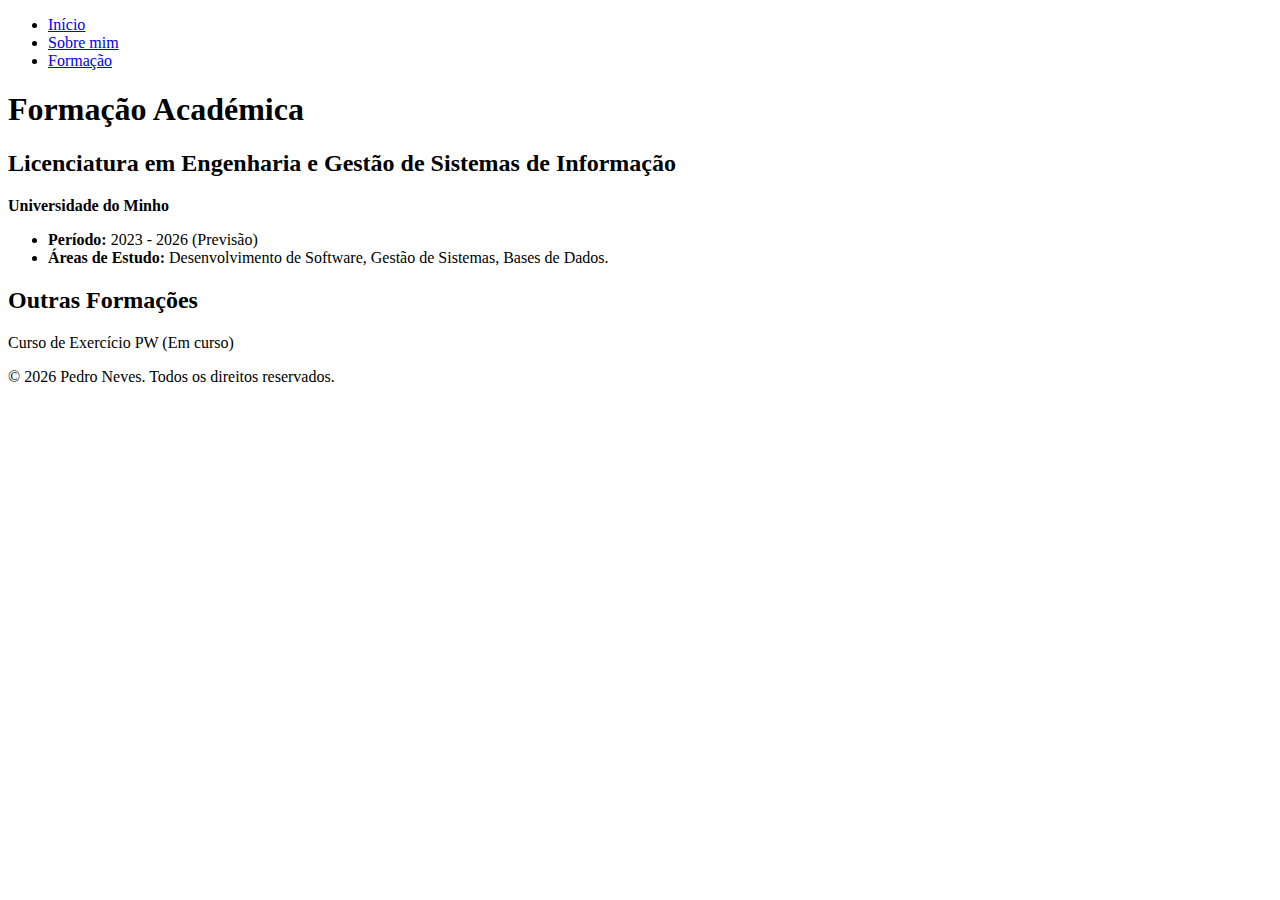
<file: formacao.html>
<!DOCTYPE html>
<html lang="pt">

<head>
    <meta charset="UTF-8">
    <meta name="viewport" content="width=device-width, initial-scale=1.0">
    <meta name="description" content="Formação Académica de Pedro Neves">
    <meta name="keywords" content="Pedro Neves, formação, educação, UMinho, Engenharia, Sistemas de Informação">
    <meta name="author" content="Pedro Neves">
    <title>Formação - Pedro Neves</title>
    <link rel="icon" type="image/x-icon" href="fav.ico">
</head>

<body>

    <header>
        <nav>
            <ul>
                <li><a href="index.html">Início</a></li>
                <li><a href="sobre.html">Sobre mim</a></li>
                <li><a href="formacao.html">Formação</a></li>
            </ul>
        </nav>
    </header>

    <main>
        <section id="formacao">
            <h1>Formação Académica</h1>
            
            <article>
                <h2>Licenciatura em Engenharia e Gestão de Sistemas de Informação</h2>
                <p><strong>Universidade do Minho</strong></p>
                <ul>
                    <li><strong>Período:</strong> 2023 - 2026 (Previsão)</li>
                    <li><strong>Áreas de Estudo:</strong> Desenvolvimento de Software, Gestão de Sistemas, Bases de Dados.</li>
                </ul>
            </article>

            <article>
                <h2>Outras Formações</h2>
                <p>Curso de Exercício PW (Em curso)</p>
            </article>
        </section>
    </main>

    <footer>
        <p>&copy; 2026 Pedro Neves. Todos os direitos reservados.</p>
    </footer>

</body>

</html>
</file>
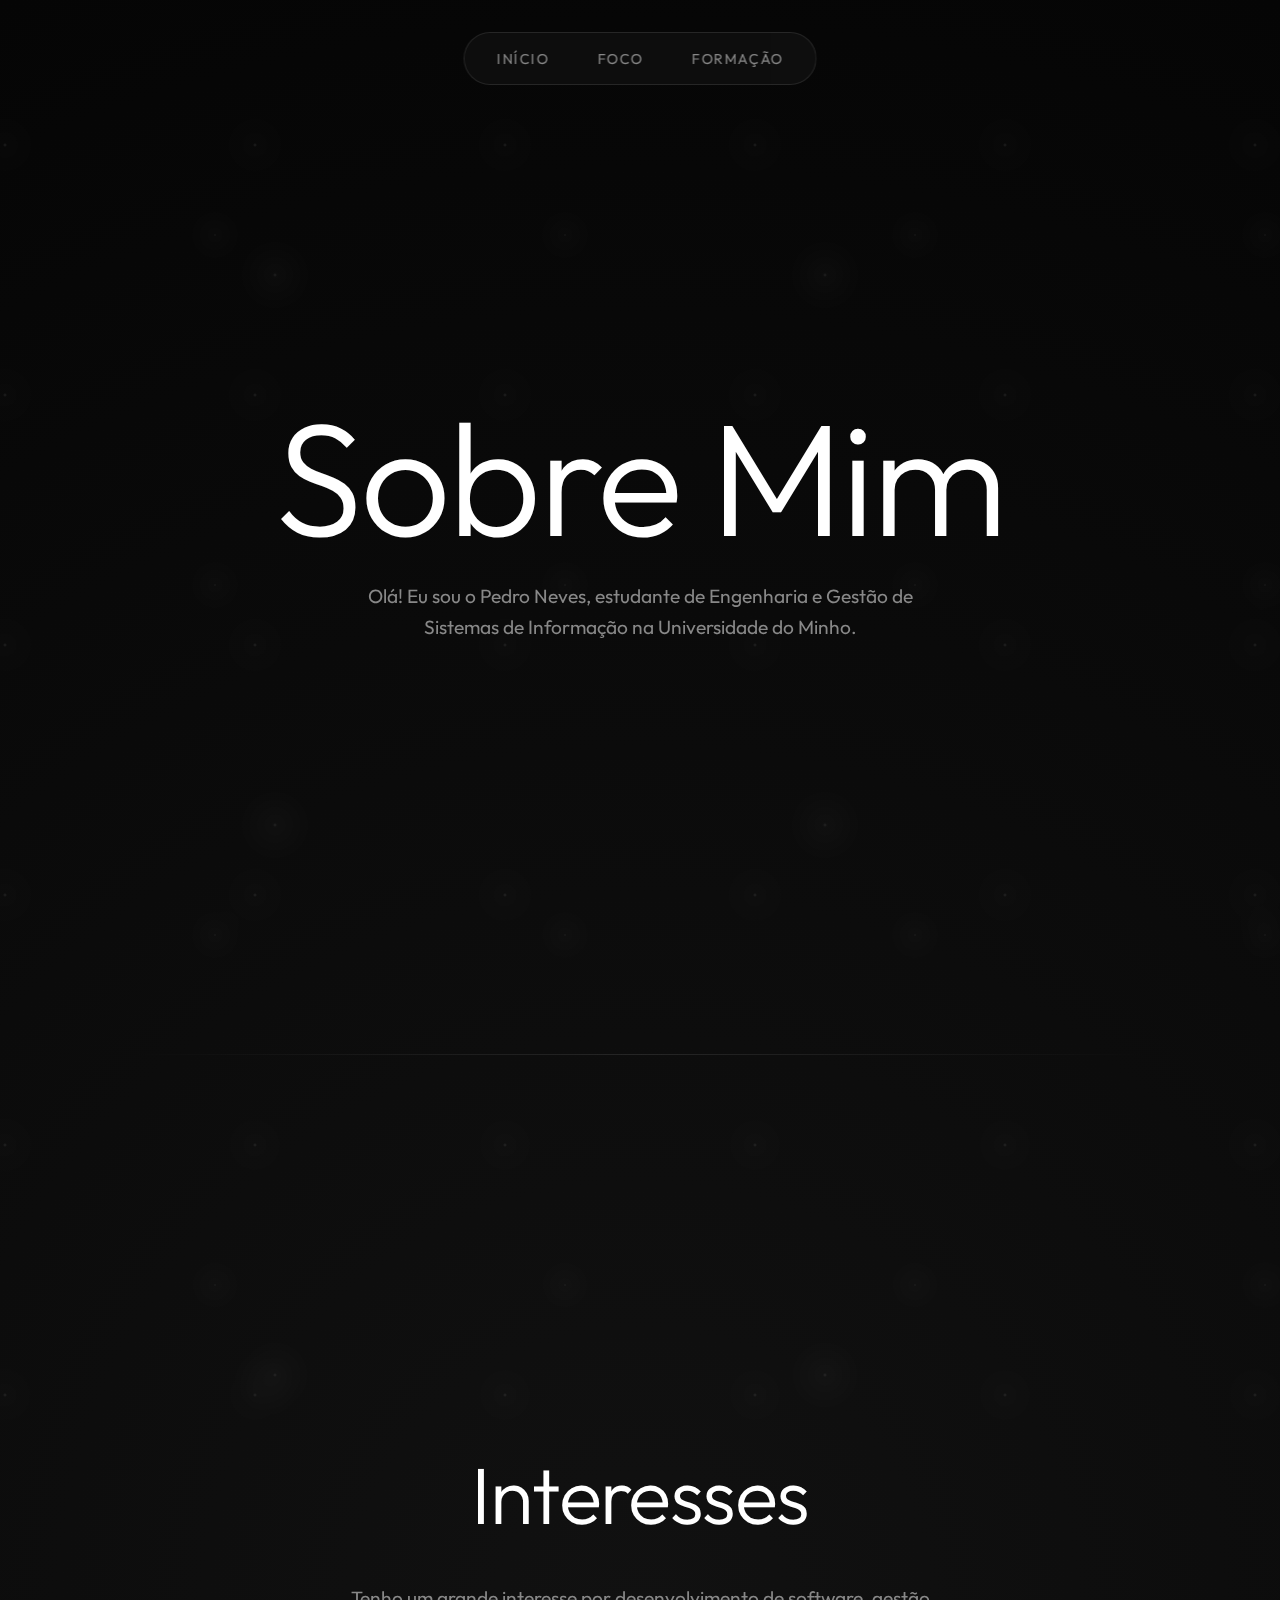
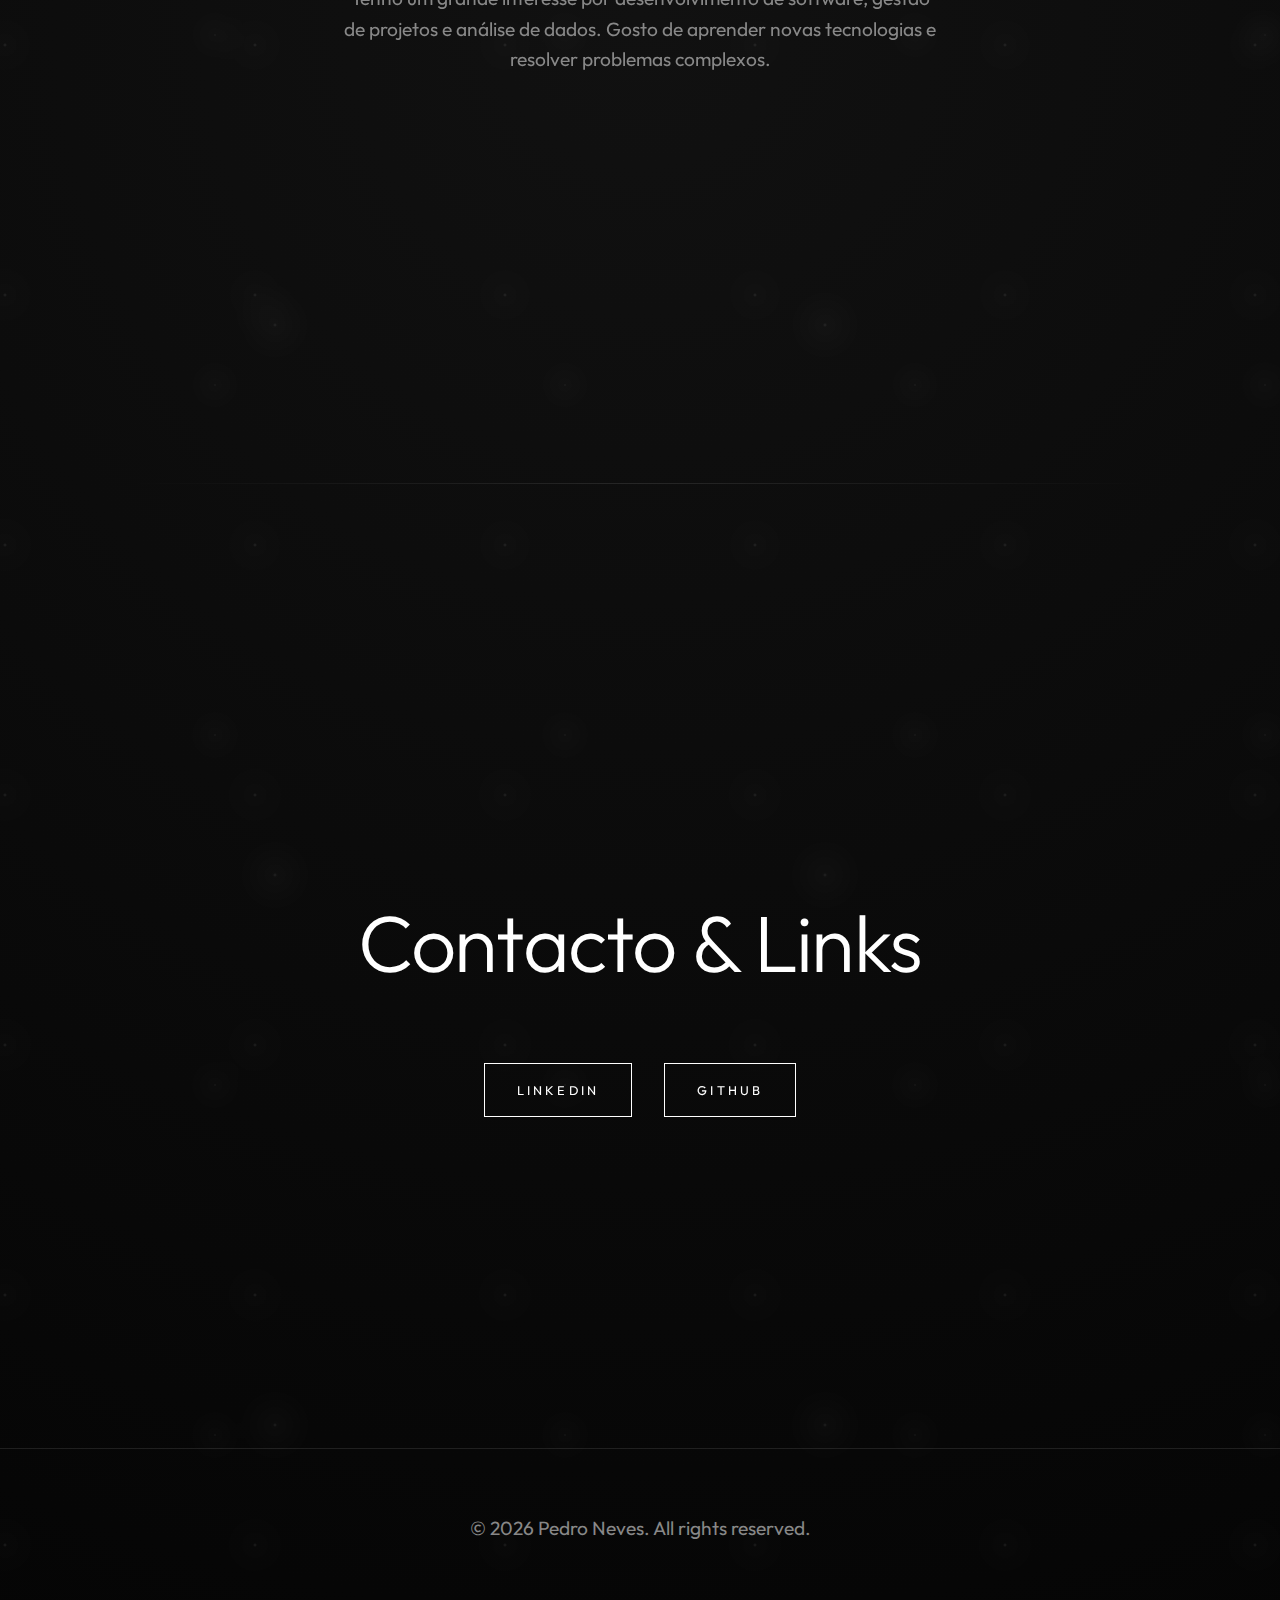
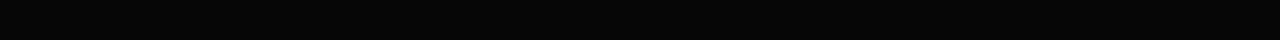
<file: sobre.html>
<!DOCTYPE html>
<html lang="pt">

<head>
    <meta charset="UTF-8">
    <meta name="viewport" content="width=device-width, initial-scale=1.0">
    <meta name="description" content="Sobre Pedro Neves - Perfil e Interesses">
    <meta name="author" content="Pedro Neves">
    <title>Sobre Mim | Pedro Neves</title>
    <link rel="icon" type="image/x-icon" href="fav.ico">
    <link rel="stylesheet" href="style.css">
</head>

<body>
    <!-- Immersive Background Layer -->
    <div class="bg-canvas">
        <div class="particles"></div>
    </div>

    <header class="cabecalho">
        <nav>
            <ul>
                <li><a href="index.html">Início</a></li>
                <li><a href="sobre.html">Foco</a></li>
                <li><a href="formacao.html">Formação</a></li>
            </ul>
        </nav>
    </header>

    <main>
        <section>
            <div class="parallax-wrapper">
                <h1>Sobre Mim</h1>
                <p>Olá! Eu sou o Pedro Neves, estudante de Engenharia e Gestão de Sistemas de Informação na Universidade do Minho.</p>
            </div>
        </section>

        <hr>

        <section>
            <div class="parallax-wrapper">
                <h2>Interesses</h2>
                <p>Tenho um grande interesse por desenvolvimento de software, gestão de projetos e análise de dados. Gosto de aprender novas tecnologias e resolver problemas complexos.</p>
            </div>
        </section>

        <hr>

        <section>
            <div class="parallax-wrapper">
                <h2>Contacto & Links</h2>
                <div style="display: flex; gap: 2rem; justify-content: center; margin-top: 2rem;">
                    <a href="https://www.linkedin.com/in/pedro-neves-11a1372a8/" target="_blank" class="cta">LinkedIn</a>
                    <a href="https://github.com/pedro2516" target="_blank" class="cta">GitHub</a>
                </div>
            </div>
        </section>
    </main>

    <footer style="padding: 4rem; text-align: center; color: var(--text-muted); font-size: 0.8rem; border-top: 1px solid var(--glass-border);">
        <p>&copy; 2026 Pedro Neves. All rights reserved.</p>
    </footer>
</body>

</html>
</file>
<file: style.css>
@import url('https://fonts.googleapis.com/css2?family=Outfit:wght@300;400;700&display=swap');

:root {
    --bg-color: #050505;
    --acc-color: #ffffff;
    --text-muted: #888888;
    --glass-bg: rgba(255, 255, 255, 0.03);
    --glass-border: rgba(255, 255, 255, 0.1);
    --font-primary: 'Outfit', sans-serif;
    --transition-slow: 0.8s cubic-bezier(0.16, 1, 0.3, 1);
}

* {
    margin: 0;
    padding: 0;
    box-sizing: border-box;
}

html {
    scroll-behavior: smooth;
    overflow-x: hidden;
}

body {
    background-color: var(--bg-color);
    color: var(--acc-color);
    font-family: var(--font-primary);
    overflow-x: hidden;
    line-height: 1.6;
    perspective: 1000px;
}

/* Immersive Background */
.bg-canvas {
    position: fixed;
    top: 0;
    left: 0;
    width: 100%;
    height: 100%;
    z-index: -1;
    background: radial-gradient(circle at center, #111111 0%, #050505 100%);
    overflow: hidden;
}

.particles {
    position: absolute;
    width: 100%;
    height: 100%;
    background-image: 
        radial-gradient(white, rgba(255,255,255,.2) 2px, transparent 40px),
        radial-gradient(white, rgba(255,255,255,.15) 1px, transparent 30px),
        radial-gradient(white, rgba(255,255,255,.1) 2px, transparent 40px);
    background-size: 550px 550px, 350px 350px, 250px 250px;
    background-position: 0 0, 40px 60px, 130px 270px;
    opacity: 0.1;
    animation: floatParticles 100s linear infinite;
}

@keyframes floatParticles {
    from { transform: translateY(0); }
    to { transform: translateY(-1000px); }
}

/* Navigation */
.cabecalho {
    position: fixed;
    top: 2rem;
    left: 50%;
    transform: translateX(-50%);
    z-index: 100;
    padding: 0.8rem 2rem;
    background: var(--glass-bg);
    backdrop-filter: blur(20px);
    border: 1px solid var(--glass-border);
    border-radius: 100px;
    width: auto;
    display: flex;
    justify-content: center;
}

.cabecalho ul {
    display: flex;
    list-style: none;
    gap: 3rem;
}

.cabecalho a {
    text-decoration: none;
    color: var(--text-muted);
    font-size: 0.9rem;
    font-weight: 400;
    letter-spacing: 0.1rem;
    text-transform: uppercase;
    transition: var(--transition-slow);
}

.cabecalho a:hover {
    color: var(--acc-color);
}

/* Main Content */
main {
    padding-top: 10vh;
}

section {
    min-height: 100vh;
    display: flex;
    flex-direction: column;
    justify-content: center;
    align-items: center;
    padding: 4rem;
    position: relative;
    transform-style: preserve-3d;
}

.parallax-wrapper {
    width: 100%;
    max-width: 1200px;
    margin: 0 auto;
    display: flex;
    flex-direction: column;
    align-items: center;
}

h1, h2 {
    font-weight: 300;
    letter-spacing: -0.02em;
    text-align: center;
}

h1 {
    font-size: clamp(3rem, 15vw, 10rem);
    line-height: 0.9;
    margin-bottom: 2rem;
}

h2 {
    font-size: clamp(2rem, 8vw, 5rem);
    margin-bottom: 1.5rem;
}

p {
    color: var(--text-muted);
    font-size: 1.2rem;
    max-width: 600px;
    text-align: center;
    margin: 0 auto 2rem;
}

a.cta {
    display: inline-block;
    padding: 1rem 2rem;
    border: 1px solid var(--acc-color);
    color: var(--acc-color);
    text-decoration: none;
    text-transform: uppercase;
    letter-spacing: 0.2rem;
    font-size: 0.8rem;
    transition: var(--transition-slow);
}

a.cta:hover {
    background: var(--acc-color);
    color: var(--bg-color);
}

hr {
    border: none;
    height: 1px;
    background: linear-gradient(to right, transparent, var(--glass-border), transparent);
    width: 80%;
    margin: 4rem auto;
}

/* Specific component overrides */
.galeria {
    display: flex;
    gap: 2rem;
    justify-content: center;
    list-style: none;
}

.galeria li {
    list-style: none;
}

.galeria img {
    width: 300px;
    height: 400px;
    object-fit: cover;
    filter: grayscale(1);
    transition: var(--transition-slow);
    border-radius: 4px;
}

.galeria img:hover {
    filter: grayscale(0);
    transform: scale(1.05);
}
</file>
